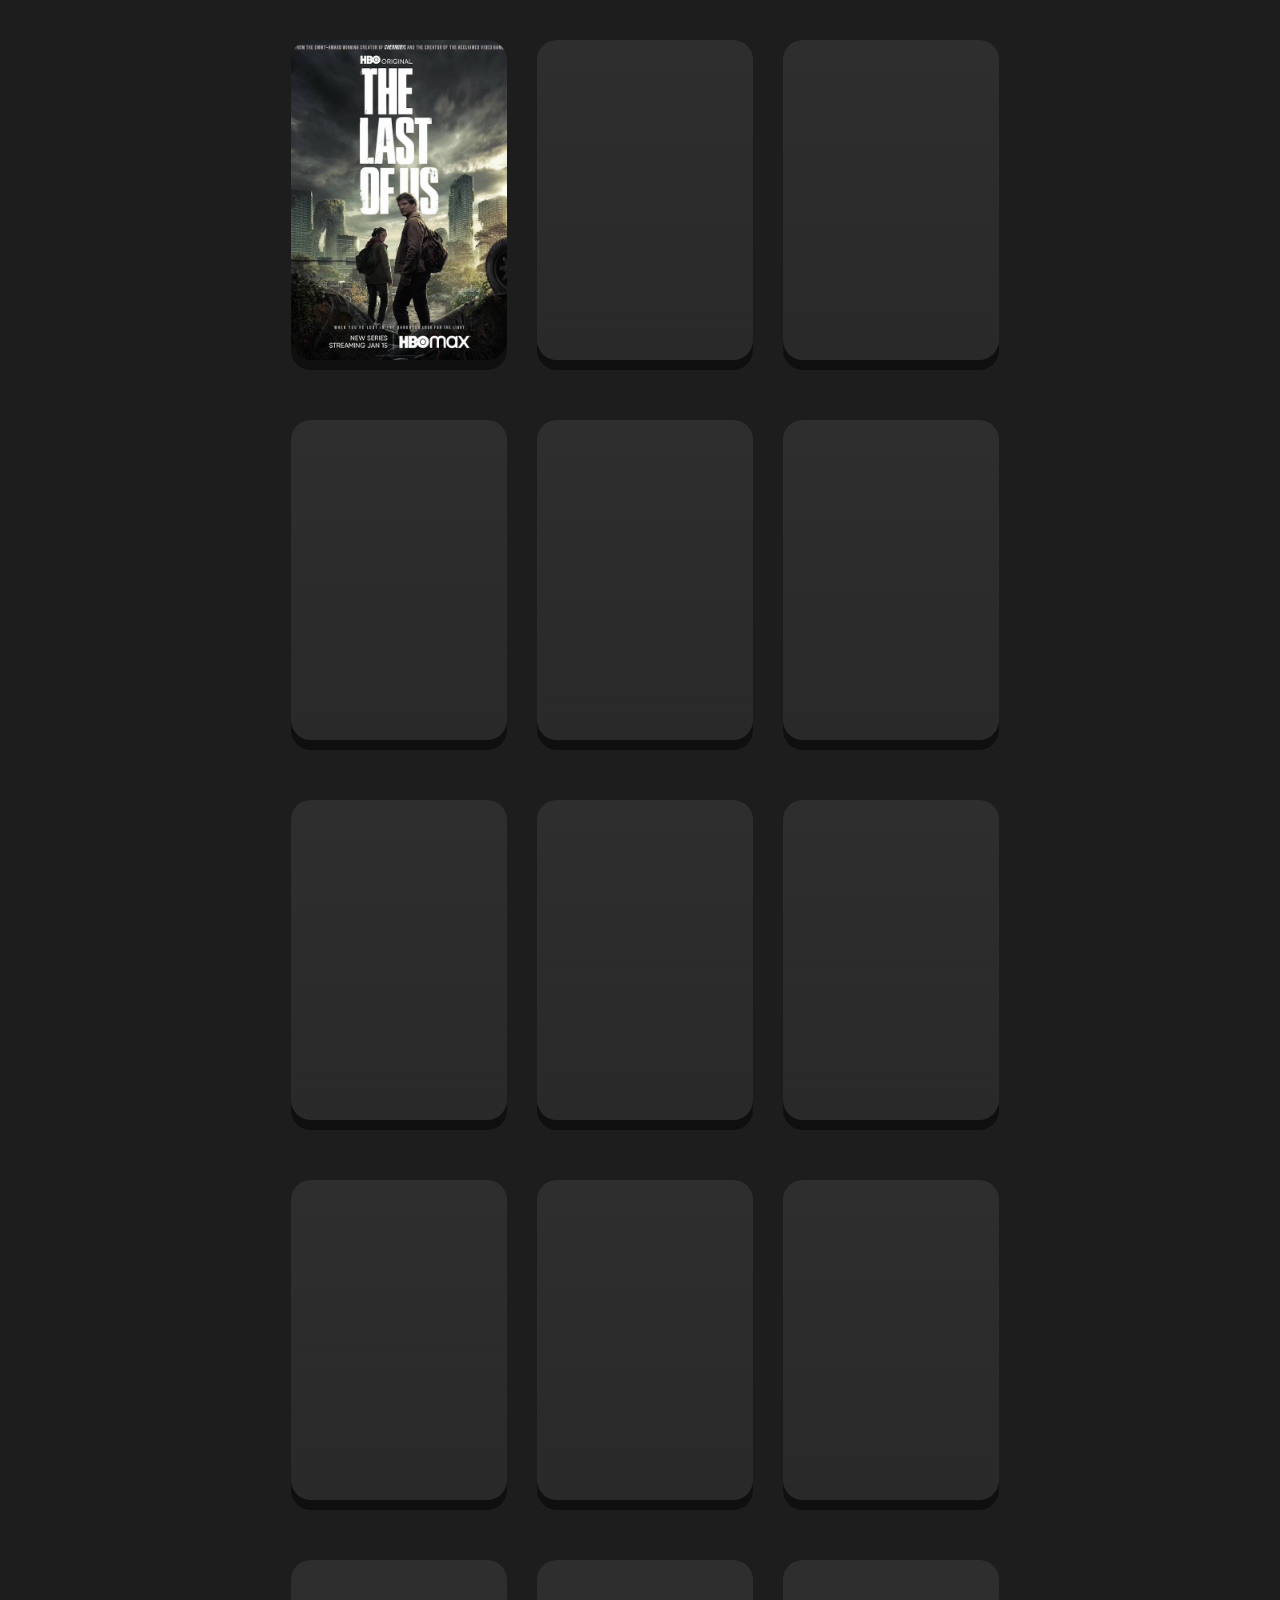
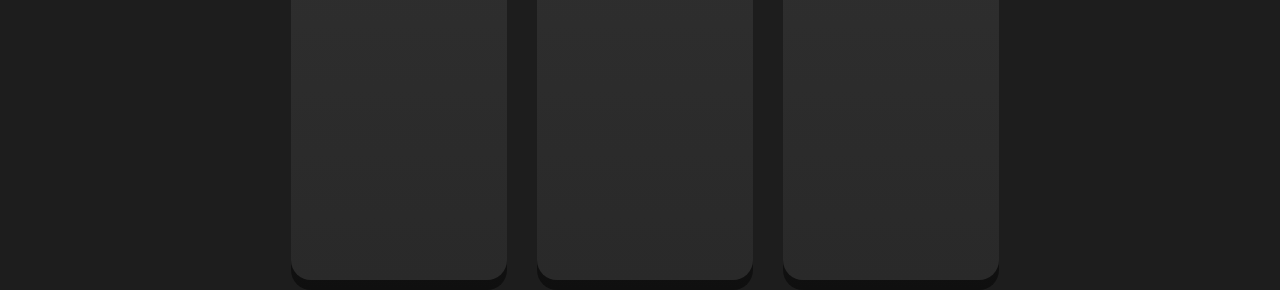
<file: index.html>
<!DOCTYPE html>
<html>
    <head>
        <link rel="shortcut icon" href="https://cdn.discordapp.com/attachments/546326366023581708/1104094977069437018/116859.png"/>
        <title>movie</title>
        <meta charset="utf-8">
        <link rel="stylesheet" href="css/style.css">
    </head>
    <body>
        <div class="cont">
            <div class="chose">

                <div class="bottprev line-1">
                <a href="thelastofusmovie.html" class="prev"><img src="img/odni-iz-nas-boxart-cover.jpg" class="prev"></a>
                </div>

                <div class="bottprev line-1">
                    <a href="" class="prev"><div class="prev non"> </div></a>
                </div>
                
                <div class="bottprev line-1">
                    <a href="" class="prev"><div class="prev non"> </div></a>
                </div>
                 
                <div class="bottprev line-1">
                    <a href="" class="prev"><div class="prev non"> </div></a>
                </div>
                 
                <div class="bottprev line-1">
                    <a href="" class="prev"><div class="prev non"> </div></a>
                </div>
                  
                <div class="bottprev line-1">
                    <a href="" class="prev"><div class="prev non"> </div></a>
                </div>
                  
                <div class="bottprev line-1">
                    <a href="" class="prev"><div class="prev non"> </div></a>
                </div>
                  
                <div class="bottprev line-1">
                    <a href="" class="prev"><div class="prev non"> </div></a>
                </div>
                  
                <div class="bottprev line-1">
                    <a href="" class="prev"><div class="prev non"> </div></a>
                </div>
                  
                <div class="bottprev line-1">
                    <a href="" class="prev"><div class="prev non"> </div></a>
                </div>
                  
                <div class="bottprev line-1">
                    <a href="" class="prev"><div class="prev non"> </div></a>
                </div>
                  
                <div class="bottprev line-1">
                    <a href="" class="prev"><div class="prev non"> </div></a>
                </div>
                  
                <div class="bottprev line-1">
                    <a href="" class="prev"><div class="prev non"> </div></a>
                </div>
                  
                <div class="bottprev line-1">
                    <a href="" class="prev"><div class="prev non"> </div></a>
                </div>
                  
                <div class="bottprev line-1">
                    <a href="" class="prev"><div class="prev non"> </div></a>
                </div>
 

            </div>
        </div>
    </body>
</html>
</file>
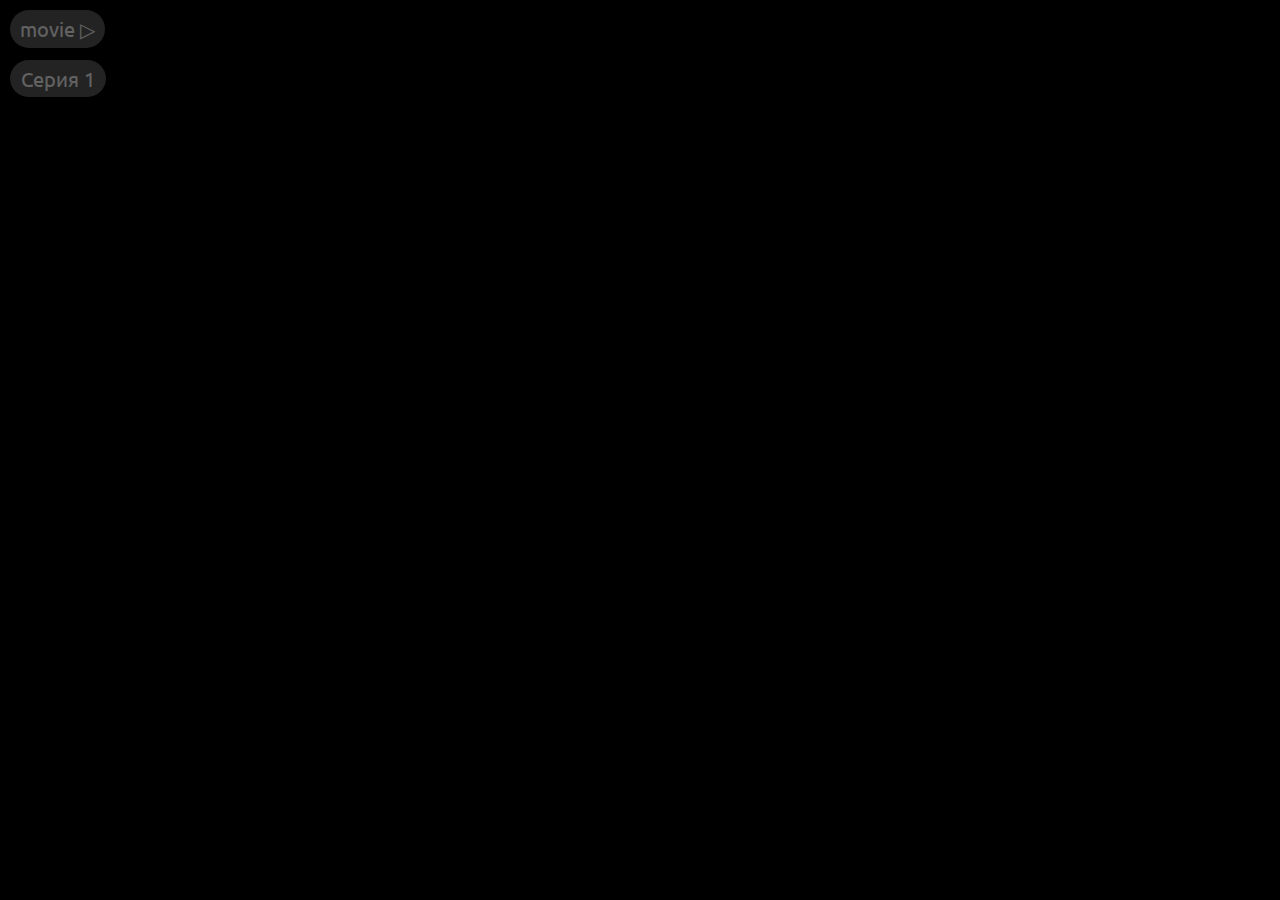
<file: thelastofus.html>
<!DOCTYPE html>
<html>
    <head>
        <link rel="shortcut icon" href="https://cdn.discordapp.com/attachments/546326366023581708/1104094977069437018/116859.png"/>
        <title>movie | The Last of Us</title>
        <meta charset="utf-8">
        <link rel="stylesheet" href="css/moviepage.css">
    </head>
    <body>
        <div class="vid-cont">
            <div class="mov-cont">
                <iframe frameborder="0" src="https://mega.nz/embed/ATg21TDT#KLVksEtN79d6hxU-VhjLfkRY7m7g-AF-XI7R_YcBnOE" allowfullscreen class="movie"></iframe>
            </div>
            <div class="p-btn">
                <a href="thelastofusmovie.html" class="btn2">movie ▷</a>
            </div>
            <div class="p-btn2">
                <div class="wrapper">
                    <input type="checkbox" id="check-menu">
                    <label for="check-menu" class="lab1">Серия 1</label>
                    <nav class="main-menu"> 
                        <a href="thelastofus2.html" class="btn-s">Серия 2</a>
                        <a href="thelastofus3.html" class="btn-s">Серия 3</a>
                    </nav>
                </div>
            </div>
         </div>

    </body>
</html>
</file>
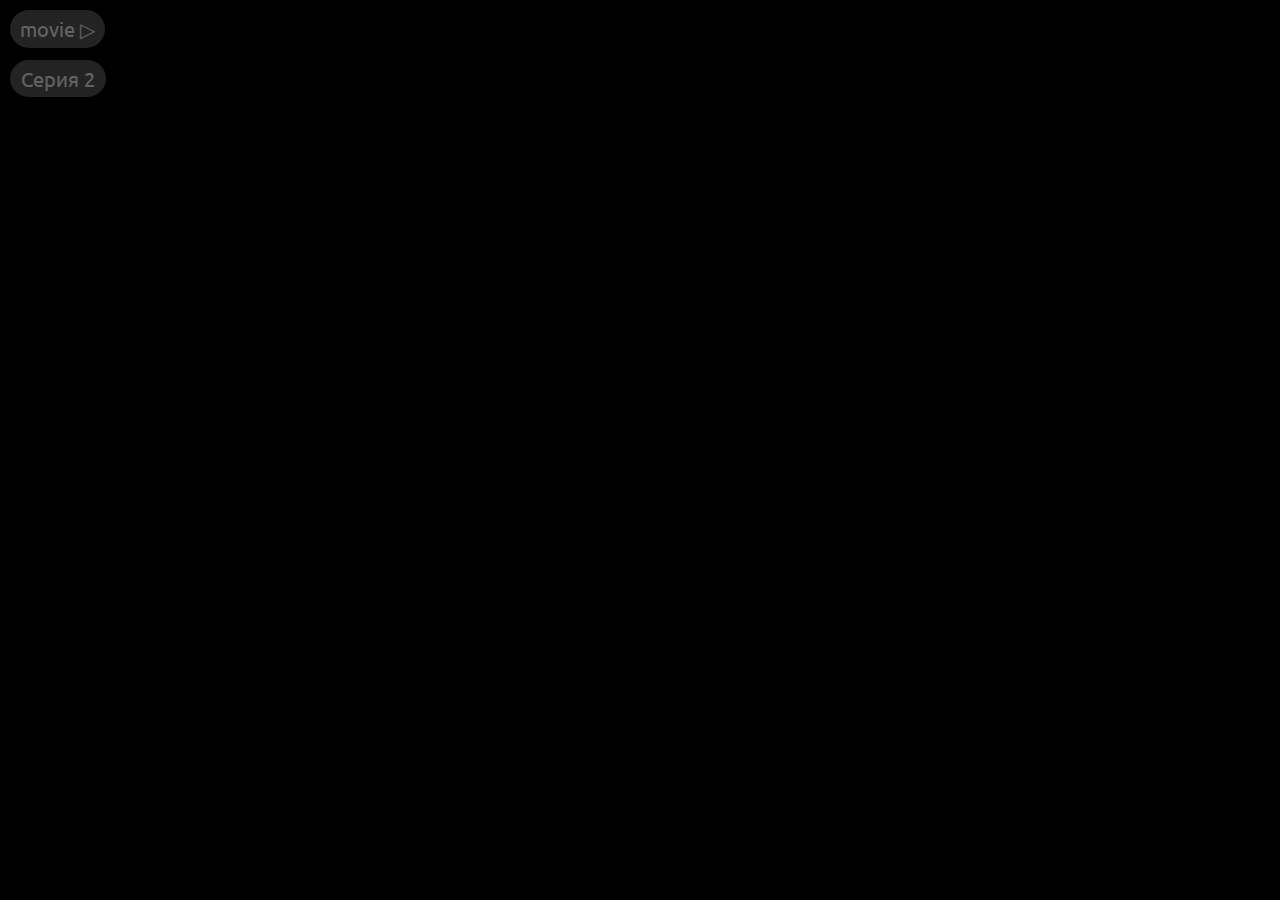
<file: thelastofus2.html>
<!DOCTYPE html>
<html>
    <head>
        <link rel="shortcut icon" href="https://cdn.discordapp.com/attachments/546326366023581708/1104094977069437018/116859.png"/>
        <title>movie | The Last of Us</title>
        <meta charset="utf-8">
        <link rel="stylesheet" href="css/moviepage.css">
    </head>
    <body>
        <div class="vid-cont">
            <div class="mov-cont">
                <iframe class="movie" frameborder="0" src="https://mega.nz/embed/pbpzyToC#nG6Waw7Z9vN2yzglWUjzHnR9pPVF3UhJ9LNGn0mva3I" allowfullscreen class="movie"></iframe>
            </div>
            <div class="p-btn">
                <a href="thelastofusmovie.html" class="btn2">movie ▷</a>
            </div>
            <div class="p-btn2">
                <div class="wrapper">
                    <input type="checkbox" id="check-menu">
                    <label for="check-menu" class="lab1">Серия 2</label>
                    <nav class="main-menu"> 
                        <a href="thelastofus.html" class="btn-s">Серия 1</a>
                        <a href="thelastofus3.html" class="btn-s">Серия 3</a>
                    </nav>
                </div>
            </div>
         </div>

    </body>
</html>
</file>
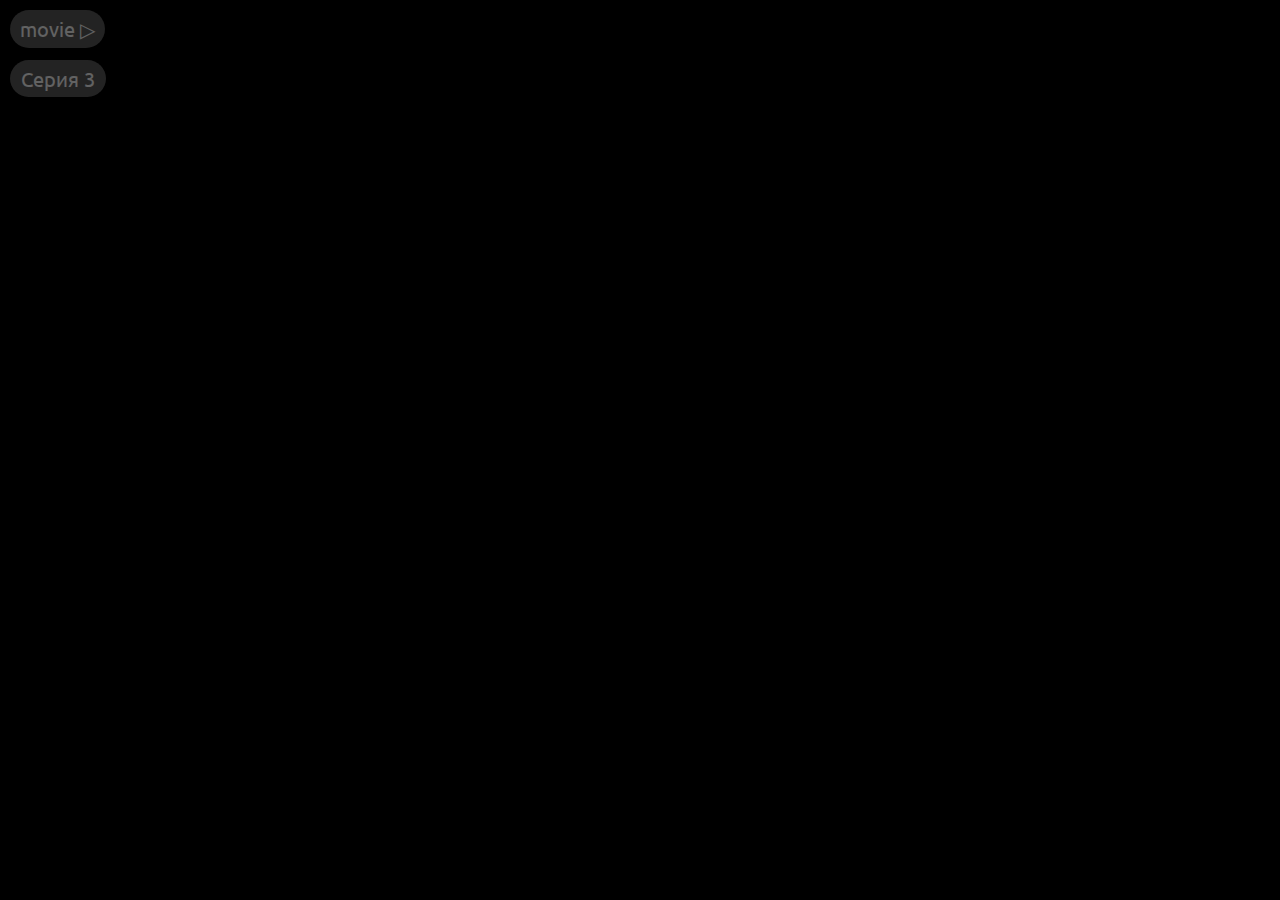
<file: thelastofus3.html>
<!DOCTYPE html>
<html>
    <head>
        <link rel="shortcut icon" href="https://cdn.discordapp.com/attachments/546326366023581708/1104094977069437018/116859.png"/>
        <title>movie | The Last of Us</title>
        <meta charset="utf-8">
        <link rel="stylesheet" href="css/moviepage.css">
    </head>
    <body>
        <div class="vid-cont">
            <div class="mov-cont">
                <iframe class="movie" frameborder="0" src="https://mega.nz/embed/QLxiTA7b#-WVvfZjwIQ6zcOeArgV48eNeTR3nlcJQAYxmjYi-jCA" allowfullscreen class="movie"></iframe>
            </div>
            <div class="p-btn">
                <a href="thelastofusmovie.html" class="btn2">movie ▷</a>
            </div>
            <div class="p-btn2">
                <div class="wrapper">
                    <input type="checkbox" id="check-menu">
                    <label for="check-menu" class="lab1">Серия 3</label>
                    <nav class="main-menu"> 
                        <a href="thelastofus.html" class="btn-s">Серия 1</a>
                        <a href="thelastofus2.html" class="btn-s">Серия 2</a>
                    </nav>
                </div>
            </div>
         </div>

    </body>
</html>
</file>
<file: css/style.css>
@import url('https://fonts.googleapis.com/css2?family=Ubuntu:wght@300;400;500&display=swap');

* {
    margin: 0px;
    padding: 0px;
}

body {
    background-color: rgb(29, 29, 29);
}

.cont {
    display: flex;
    justify-content: center;
}

.chose {
    display: flex;
    width: 100vh;
    height: 100vh;
    /* background-color: aqua; */
    justify-content: center;
    flex-wrap: wrap;
}

.prev {
    display: flex;
    width: 216px;
    height: 320px;
    border-radius: 20px;
}

.bottprev {
    background: linear-gradient(rgb(29, 29, 29), rgb(15, 15, 15));
    height: 330px;
    width: 216px;
    border-radius: 20px;
}

.line-1 {
    margin-top: 40px;
    margin-left: 20px;
    margin-right: 10px;
    margin-bottom: 10px;
}

.non {
    display: flex;
    width: 216px;
    height: 320px;
    border-radius: 20px;
    background: linear-gradient(rgb(46, 46, 46), rgb(41, 41, 41));
}
</file>
<file: css/moviepage.css>
@import url('https://fonts.googleapis.com/css2?family=Ubuntu:wght@300;400;500&display=swap');

body {
    background-color: black;
}

.mov-cont {
    display: flex;
    justify-content: center;
}

.movie {
    height: 98vh;
    width: 100%;
}

.vid-cont {
    display: flex;
    flex-direction: column;
    justify-content: center;
    width: 100%;
    height: 100%;
    position: absolute;
    top: 0;
    left: 0;
    z-index: 1;
}

.p-btn {
    display: flex;
    z-index: 3;
    position: absolute;
    top: 10px;
    left: 10px;
    flex-direction: column;
}

.p-btn2 {
    display: flex;
    z-index: 2;
    position: absolute;
    top: 10px;
    left: 10px;
    flex-direction: column;
}

.btn2 {
    padding: 6px 10px;
    background-color: rgb(88, 88, 88);
    color: rgb(245, 245, 245);
    border-radius: 30px;
    text-decoration: none;
    font-family: 'Ubuntu', sans-serif;
    font-size: 20px;
    transition: .3s;
    opacity: 40%;   
}

.btn2:hover {
    padding: 6px 20px;
    color: black;
    background-color: white;
    transition: .3s;
    opacity: 100%;
}

/* burger menu */

.wrapper {
    position: relative;
    top: 50px;
    left: 0px;
    width: 96px;
    background-color: rgb(88, 88, 88);
    color: rgb(245, 245, 245);
    border-radius: 30px;
    text-decoration: none;
    font-family: 'Ubuntu', sans-serif;
    font-size: 20px;
    transition: .3s;
    opacity: 40%;
    text-align: center;
    height: 37px;
    transition: .3s;
}

.wrapper:hover {
    width: 116px;
    color: black;
    background-color: white;
    transition: .3s;
    opacity: 100%;
}

#check-menu {
    display: none;
}

.lab1 {
    display: block;
    position: absolute;
    top: 0;
    left: 0;
    width: 100%;
    height: 100%;
    cursor: pointer;
    line-height: 37px;
}

.main-menu {
    display: block;
    position: absolute;
    width: 100%;
    bottom: 0;
    left: 0;
    transform: translateY(100%);
    max-height: 0;
    font-size: 0;
    overflow: hidden;
    transition: .3s;
}

.btn-s {
    display: block;
    width: 100%;
    padding: 0px;
    color: white;
    text-decoration: none;
    padding-top: 10px;
}

#check-menu:checked ~ .main-menu {
    max-height: 200px;
    font-size: 20px;
}
</file>
